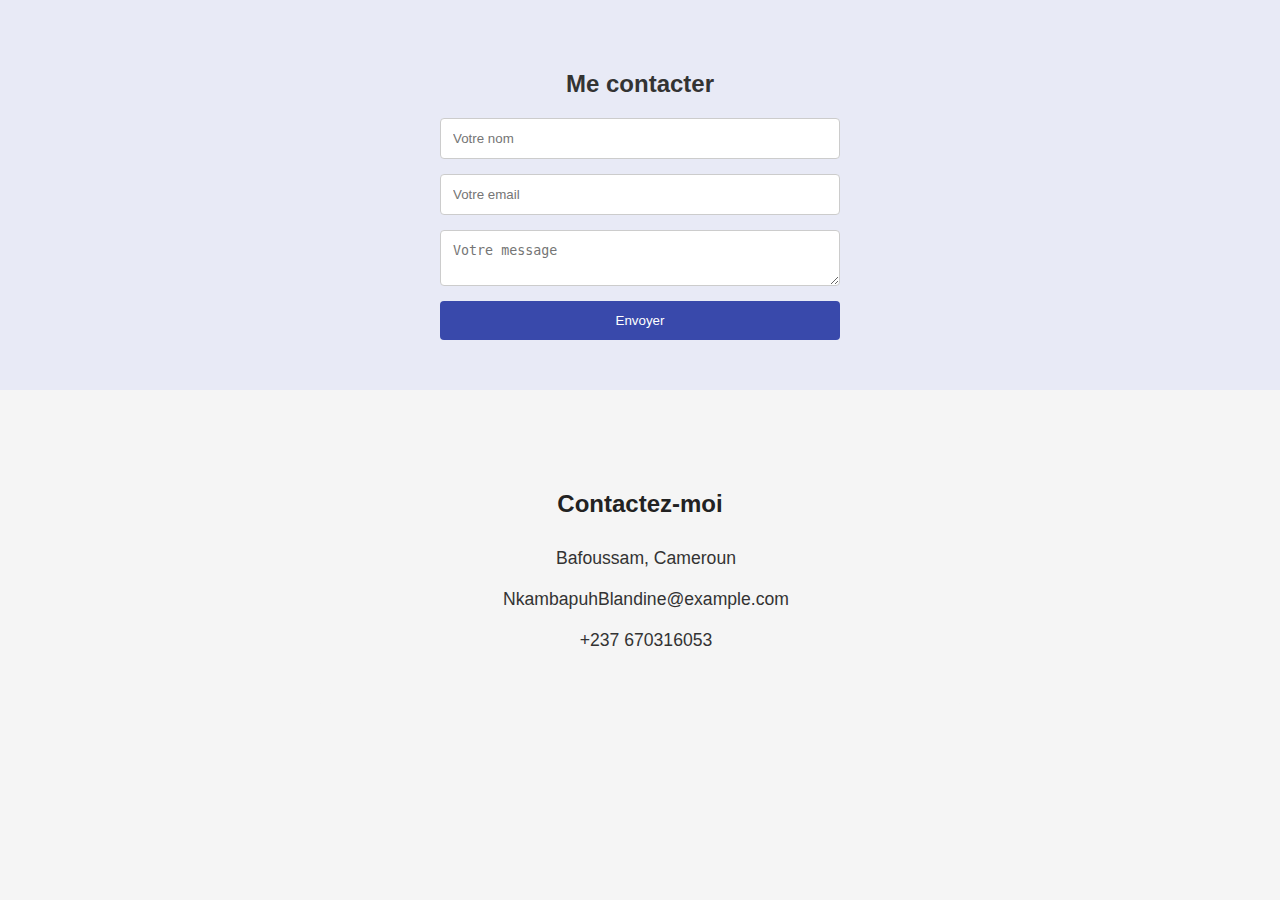
<file: contact.html>
<!DOCTYPE html>
<html lang="en">
<head>
    <meta charset="UTF-8">
    <meta name="viewport" content="width=device-width, initial-scale=1.0">
    <title>Document</title>
    <link rel="stylesheet" href="style.css">
</head>
<body>
      <section id="contact" class="contact">
    <h2>Me contacter</h2>
    <form action="#" method="POST">
      <input type="text" name="name" placeholder="Votre nom" required>
      <input type="email" name="email" placeholder="Votre email" required>
      <textarea name="message" placeholder="Votre message" required></textarea>
      <button type="submit">Envoyer</button>
    </form>
  </section >
  <section id="contact-info">
  <h2>Contactez-moi</h2>
  <div class="contact-item">
    <i class="fas fa-map-marker-alt"></i>
    <p>Bafoussam, Cameroun</p>
  </div>
  <div class="contact-item">
    <i class="fas fa-envelope"></i>
    <p>NkambapuhBlandine@example.com</p>
  </div>
  <div class="contact-item">
    <i class="fas fa-phone"></i>
    <p>+237 670316053</p>
  </div>
</section>

</body>
</html>
</file>
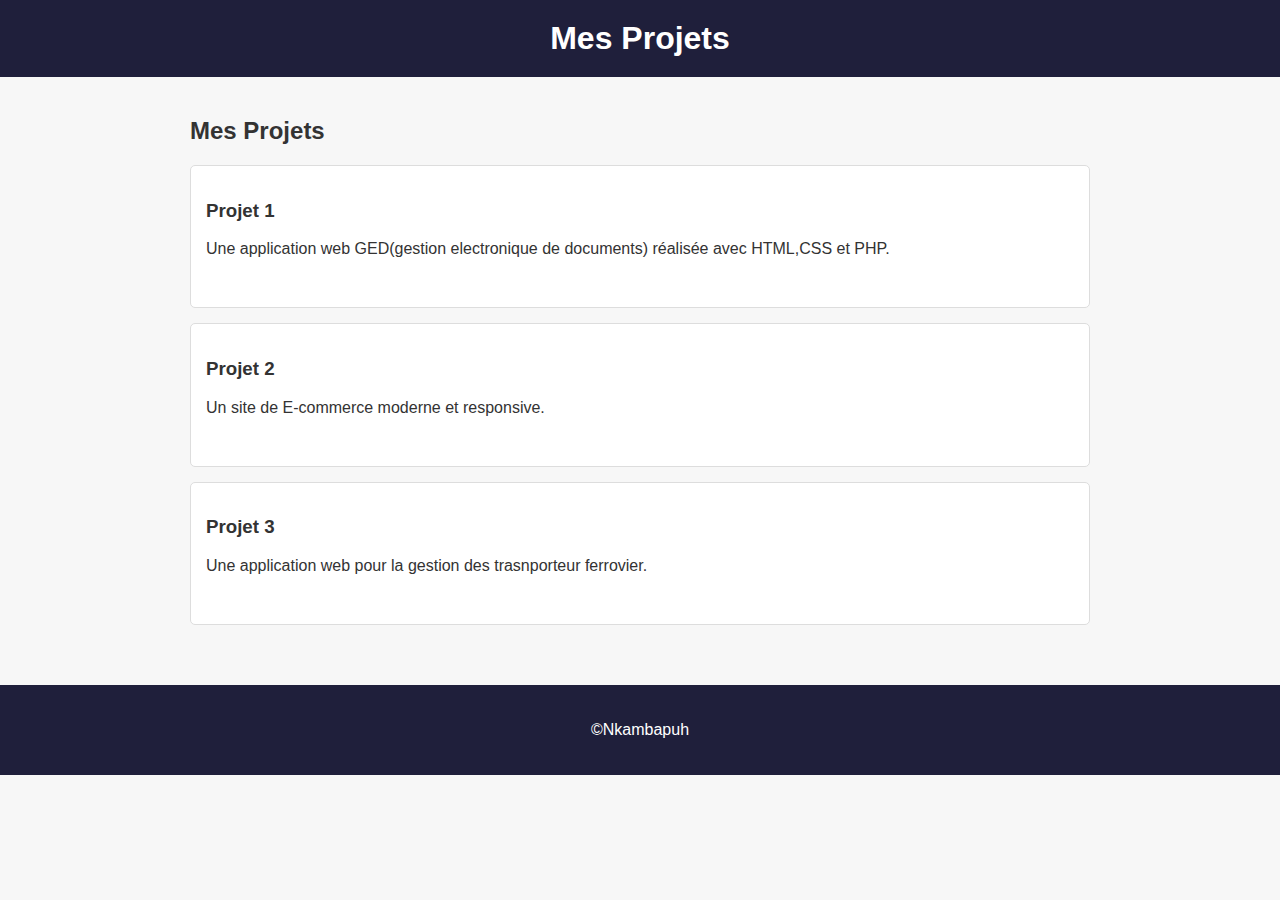
<file: projet.html>
<!DOCTYPE html>
<html lang="fr">
<head>
  <meta charset="UTF-8" />
  <meta name="viewport" content="width=device-width, initial-scale=1.0"/>
  <title>Mon Portfolio</title>
  <link rel="stylesheet" href="s.css" />
</head>
<body>
  <header>
    <h1><span class="highlight">Mes Projets</span></h1>
  </header>
  <main>

    <section id="projects">
      <h2>Mes Projets</h2>
      <div class="project">
        <h3>Projet 1</h3>
        <p>Une application web GED(gestion electronique de documents) réalisée avec HTML,CSS et PHP.</p>
        <a href="https://github.com/Blandine/projet1" target="_blank">Voir le code</a>
      </div>
      <div class="project">
        <h3>Projet 2</h3>
        <p>Un site de E-commerce moderne et responsive.</p>
        <a href="https://github.com/Blandine/projet2" target="_blank">Voir le code</a>
      </div>
      <div class="project">
        <h3>Projet 3</h3>
        <p>Une application web pour la gestion des trasnporteur ferrovier.</p>
        <a href="https://github.com/Blandine/projet2" target="_blank">Voir le code</a>
      </div>
    </section>
  </main>
  <footer>
    <p>&copy;Nkambapuh </p>
  </footer>
</body>
</html>
</file>
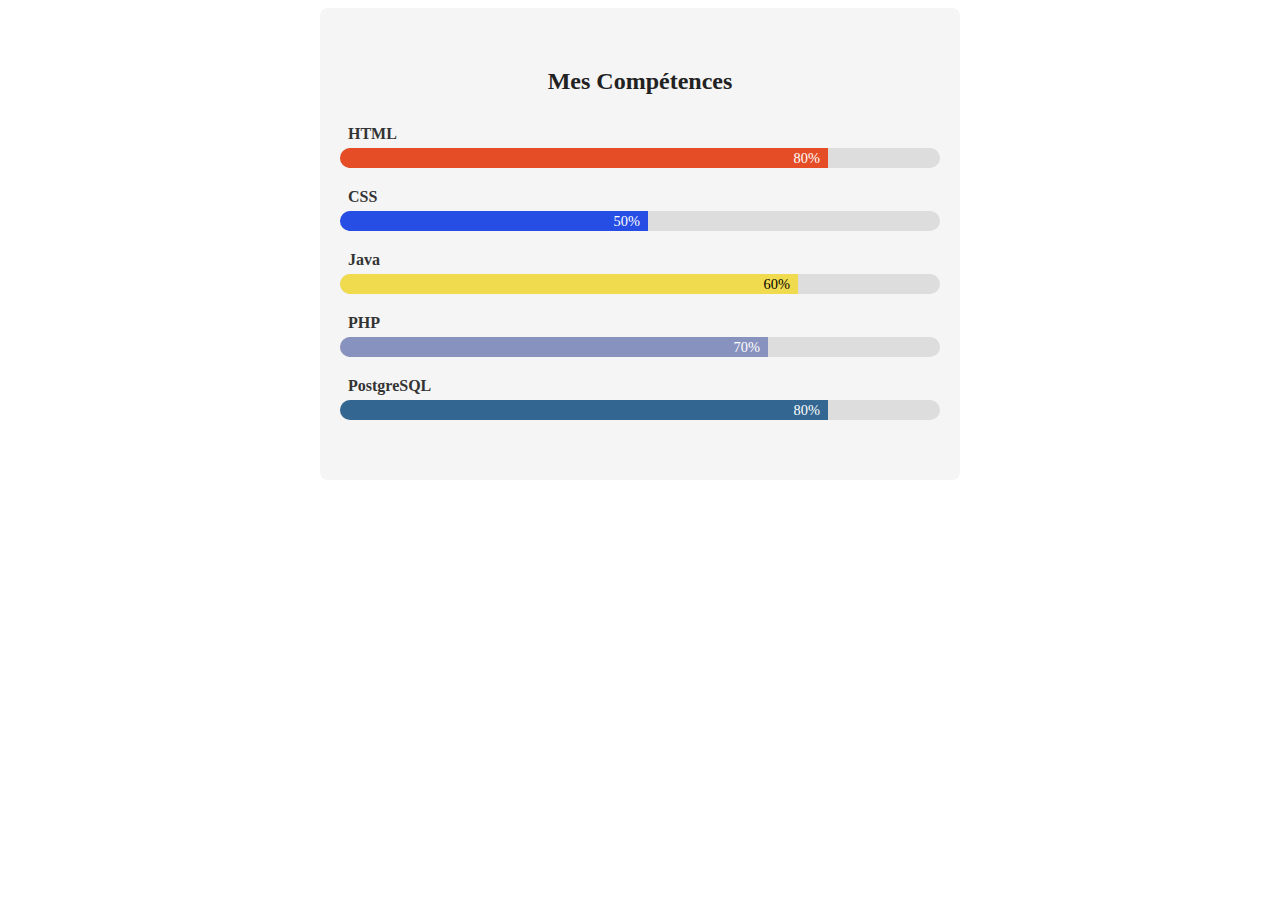
<file: skills.html>
<!DOCTYPE html>
<html lang="en">
<head>
    <meta charset="UTF-8">
    <meta name="viewport" content="width=device-width, initial-scale=1.0">
    <title>Document</title>
       <link rel="stylesheet" href="skill.css">
</head>
<body>
    <section id="skills">
  <h2>Mes Compétences</h2>

  <div class="skill">
    <p><i class="fab fa-html5"></i> HTML</p>
    <div class="progress">
      <div class="progress-bar html">80%</div>
    </div>
  </div>

  <div class="skill">
    <p><i class="fab fa-css3-alt"></i> CSS</p>
    <div class="progress">
      <div class="progress-bar css">50%</div>
    </div>
  </div>

  <div class="skill">
    <p><i class="fab fa-js-square"></i> Java</p>
    <div class="progress">
      <div class="progress-bar js">60%</div>
    </div>
  </div>

  <div class="skill">
    <p><i class="fab fa-php"></i> PHP</p>
    <div class="progress">
      <div class="progress-bar php">70%</div>
    </div>
  </div>

  <div class="skill">
    <p><i class="fas fa-database"></i> PostgreSQL</p>
    <div class="progress">
      <div class="progress-bar postgres">80%</div>
    </div>
  </div>
</section>


</body>
</html>
</file>
<file: style.css>
/* Général */
body {
  margin: 0;
  font-family: 'Segoe UI', Tahoma, Geneva, Verdana, sans-serif;
  background: #f5f5f5;
  color: #333;
}

/* Header */
header {
  background-color: #1f1f3b;
  color: #fff;
  display: flex;
  justify-content: space-between;
  align-items: center;
  padding: 15px 20px;
}

header h1 {
  margin: 0;
  font-size: 1.5em;
}

nav ul {
  list-style: none;
  display: flex;
  gap: 20px;
  margin: 0;
  padding: 0;
}

nav a {
  color: #fff;
  text-decoration: none;
  font-weight: bold;
}

/* Hero section */
.hero {
  background: linear-gradient(135deg, #5c6bc0, #3949ab);
  text-align: center;
  padding: 60px 20px;
  color: #fff;
}

.profile-photo {
  width: 150px;
  height: 150px;
  border-radius: 10px;
  object-fit: cover;
  margin-bottom: 20px;
  border: 3px solid #fff;
}

.hero h2 {
  margin: 0;
  font-size: 1.2em;
}

.hero h3 {
  margin: 10px 0;
  font-size: 2em;
}

.subtitle {
  font-size: 1.2em;
  font-weight: bold;
}

.description {
  max-width: 500px;
  margin: 20px auto;
  line-height: 1.5;
}

.contact-btn {
  display: inline-block;
  background-color: #0d47a1;
  color: #fff;
  padding: 12px 24px;
  border-radius: 30px;
  text-decoration: none;
  font-weight: bold;
  margin-top: 20px;
}

.contact-btn:hover {
  background-color: #1565c0;
}

/* About */
.about {
  padding: 50px 20px;
  text-align: center;
}

.about p {
  max-width: 600px;
  margin: 0 auto;
}

/* Contact */
.contact {
  background: #e8eaf6;
  padding: 50px 20px;
  text-align: center;
}

.contact form {
  display: flex;
  flex-direction: column;
  max-width: 400px;
  margin: 0 auto;
}

.contact input,
.contact textarea {
  padding: 12px;
  margin-bottom: 15px;
  border: 1px solid #ccc;
  border-radius: 4px;
}

.contact button {
  background-color: #3949ab;
  color: #fff;
  padding: 12px;
  border: none;
  border-radius: 4px;
  cursor: pointer;
}

.contact button:hover {
  background-color: #5c6bc0;
}

/* Responsive */
@media (max-width: 600px) {
  header {
    flex-direction: column;
    align-items: flex-start;
  }

  nav ul {
    flex-direction: column;
    gap: 10px;
  }
}
.photo-section{
  background-color: #1e1e2f;
  padding: 2rem 1rem;
  display: flex;
  justify-content: center;
  align-items: center;
}
.dev-photo{
  max-width: 90%;
  width: 400px;
  border-radius: 15px;
  box-shadow: 0 0 15px rgb(0, 0, 0, 0.3);
}
.section-texte-bas{
  background-color: #f7f7f7;
  color: #333;
  padding: 3rem 2rem;
  text-align: center;
  margin-top: 2rem;
  border-top-left-radius: 30px;
  border-top-right-radius: 30px;
  box-shadow: 0 -5px 15px rgba(0, 0, 0,0.1);
}
.section-texte-bas h2{
  font-size: 2rem;
  margin-bottom: 1rem;
}
.section-texte-bas p{
  max-width: 700px;
  margin: 0 auto 1rem;
  font-size: 1.1rem;
  line-height: 1.8;
}
/* Contact Info Section */
#contact-info {
  background: #f5f5f5;
  padding: 40px 20px;
  text-align: center;
  border-radius: 8px;
  max-width: 600px;
  margin: 40px auto;
}

#contact-info h2 {
  margin-bottom: 30px;
  color: #222;
}

.contact-item {
  display: flex;
  align-items: center;
  justify-content: center;
  margin-bottom: 20px;
}

.contact-item i {
  font-size: 24px;
  color: #3366cc;
  margin-right: 12px;
}

.contact-item p {
  margin: 0;
  font-size: 1.1em;
  color: #333;
}
</file>
<file: s.css>
body {
  font-family: Arial, sans-serif;
  margin: 0;
  padding: 0;
  background-color: #f7f7f7;
  color: #333;
}

header {
  background-color: #222;
  color: #fff;
  padding: 20px;
  text-align: center;
   background-color: #1f1f3b;
  align-items: center;
  padding: 20px;
}

header h1 {
  margin: 0;
}

header .highlight {
  
  color: #fff;
  
  
}

nav ul {
  list-style: none;
  padding: 0;
  margin: 10px 0 0 0;
  display: flex;
  justify-content: center;
}

nav li {
  margin: 0 15px;
}

nav a {
  color: #fff;
  text-decoration: none;
}

main {
  padding: 20px;
  max-width: 900px;
  margin: auto;
}

section {
  margin-bottom: 40px;
  
}

.project {
  background-color: #fff;
  border: 1px solid #ddd;

  padding: 15px;
  margin-top: 15px;
  border-radius: 5px;
}

.project a {
  color: #fff;
  text-decoration: none;
}

footer {
  background-color: #222;
  color: #fff;
  text-align: center;
  padding: 15px;
  background-color: #222;
  color: #fff;
  padding: 20px;
  text-align: center;
   background-color: #1f1f3b;
  align-items: center;
  padding: 20px;
}
</file>
<file: skill.css>
/* Skills Section */
#skills {
  background: #f5f5f5;
  color: #333;
  padding: 40px 20px;
  text-align: left;
  max-width: 600px;
  margin: 0 auto;
  border-radius: 8px;
}

#skills h2 {
  text-align: center;
  color: #222;
  margin-bottom: 30px;
}

.skill {
  margin-bottom: 20px;
}

.skill p {
  margin: 0 0 5px;
  font-weight: bold;
}

.progress {
  background: #ddd;
  border-radius: 20px;
  overflow: hidden;
  height: 20px;
}

.progress-bar {
  height: 100%;
  color: #fff;
  text-align: right;
  padding-right: 8px;
  font-size: 0.9em;
  line-height: 20px;
}

/* Individual colors and widths */
.progress-bar.html {
  width: 80%;
  background: #e44d26;
}

.progress-bar.css {
  width: 50%;
  background: #264de4;
}

.progress-bar.js {
  width: 75%;
  background: #f0db4f;
  color: #000;
}

.progress-bar.php {
  width: 70%;
  background: #8892be;
}

.progress-bar.postgres {
  width: 80%;
  background: #336791;
}
.skill p i {
  margin-right: 8px;
  color: #333;
}
</file>
